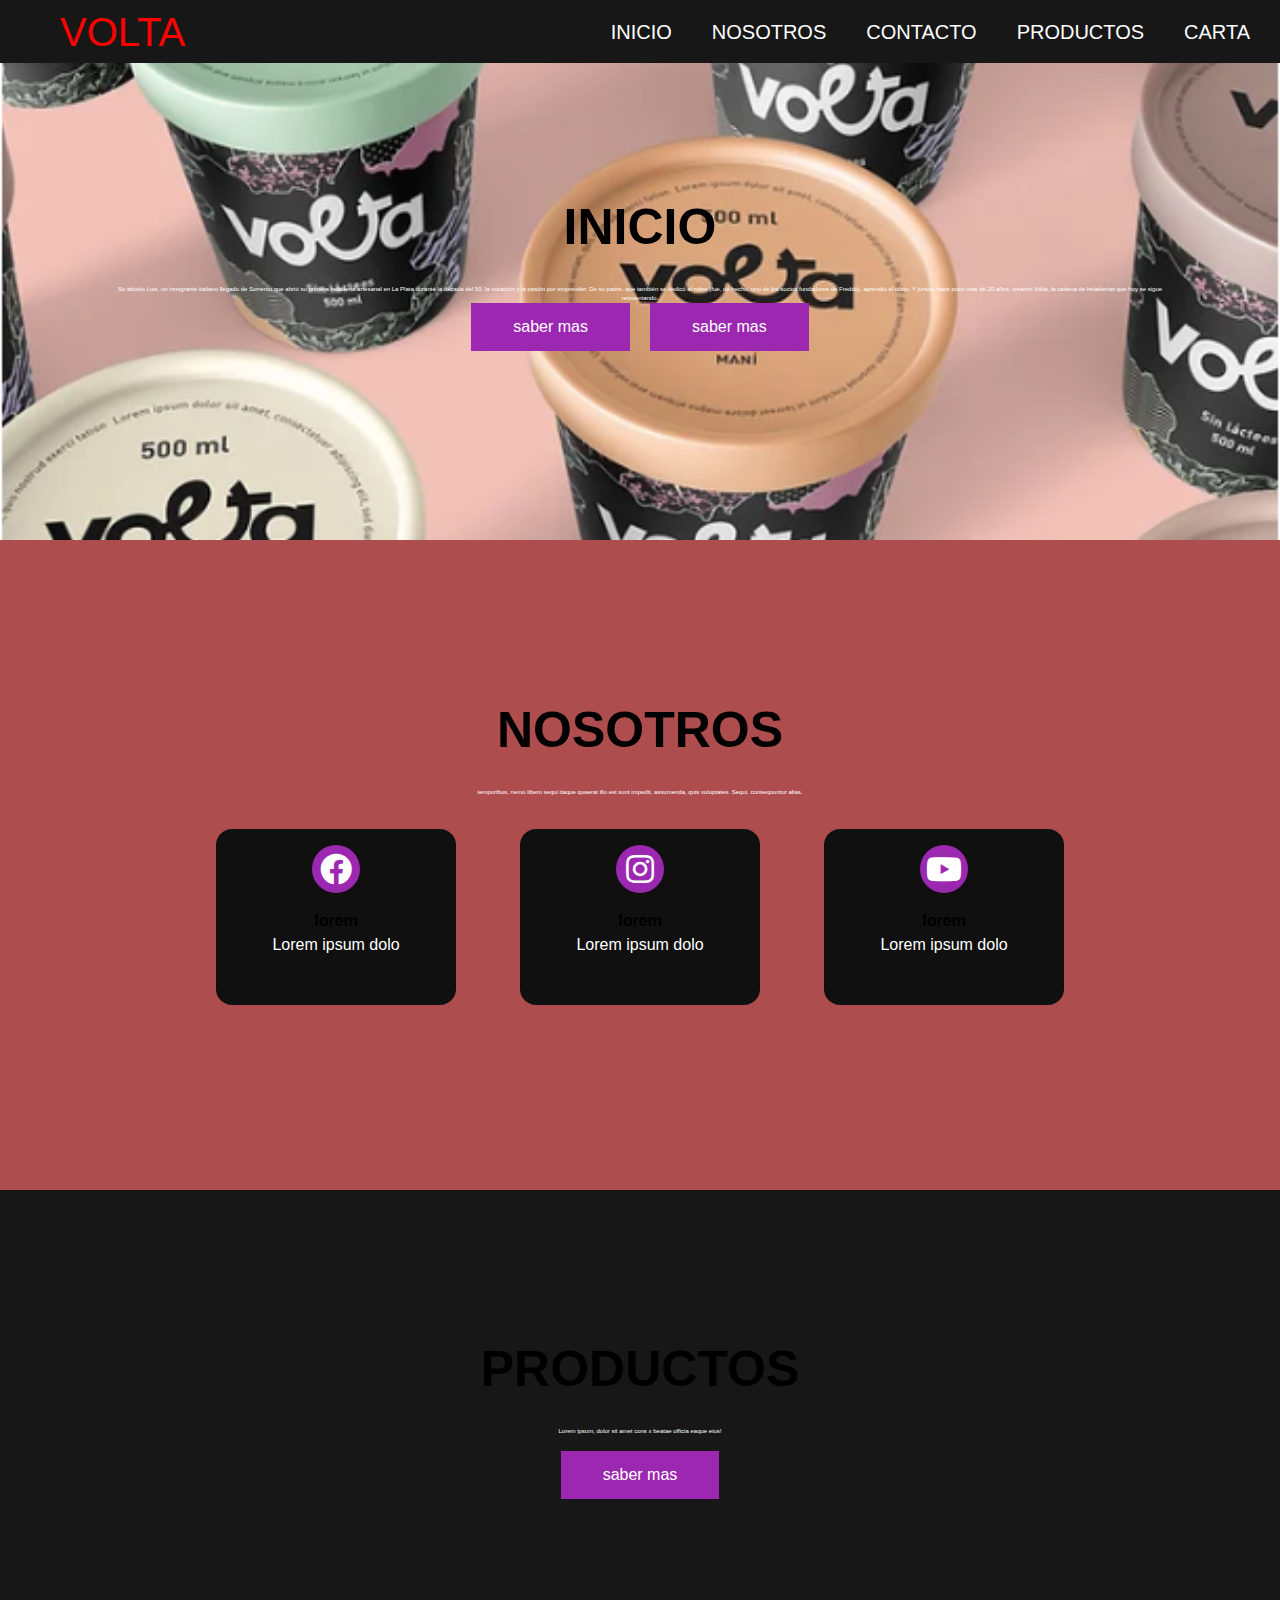
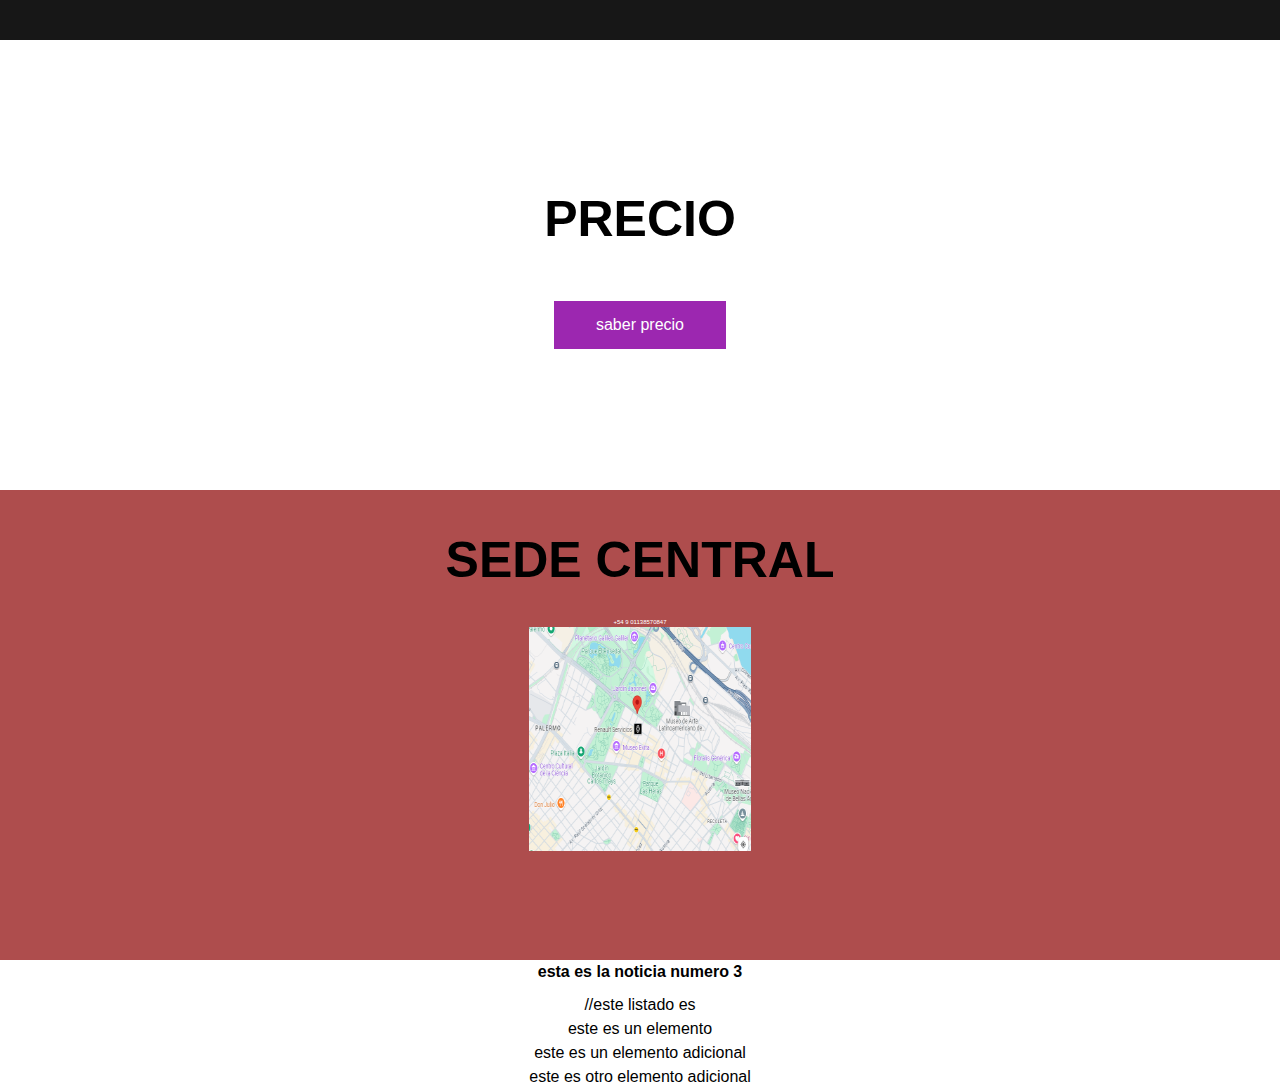
<file: volta/index.html>
<!DOCTYPE html>
<link rel= "stylesheet" href="style.css">
<link rel= "stylesheet" href="reset.css">
<html lang="es">
<head>
  <meta http-equiv="X-UA-Compatible" content="IE-edge" >
  <meta charset="UTF-8">
  <meta name="viewport" content="width=device-width, initial-scale=1.0">
  <link rel="stylesheet" href="https://cdnjs.cloudflare.com/ajax/libs/font-awesome/5.15.3/css/all.min.css">
  <title>Mi página web</title>
</head>

<body>
  <div class="head">
    <div class="logo">
      <a href="#">VOLTA</a>
      </div>
  
     <div class="navbar">
      <a href="#">inicio</a>
      <a href="#">nosotros</a>
      <a href="#">contacto</a>
      <a href="#">productos</a>
      <a href="#">carta</a>
     </div>
    </div>
  </div>

  <header class="content header">
    <h2 class="title">INICIO</h2>
    <p>Su abuelo Luis, un inmigrante italiano llegado de Sorrento que abrió su primera heladería artesanal en La Plata durante la década del 50, la vocación y la pasión por emprender.
       De su padre, que también se dedicó al rubro (fue, de hecho, uno de los socios fundadores de Freddo), aprendió el oficio.
        Y juntos, hace poco más de 20 años, crearon Volta, la cadena de heladerías que hoy se sigue reinventando.
    </p>
    <div class="btn-home">
      <a href="#" class="btn">saber mas</a>
      <a href="#" class="btn">saber mas</a>
    </div>
  </header>
  <section class="content sau">
    <h2 class="title">NOSOTROS</h2>
    <p>temporibus, nemo libero sequi itaque quaerat illo est sunt impedit,
       assumenda, quis voluptates. Sequi, consequuntur alias.</p>
     <div class="box-container">
      <div class="box">
        <i class="fab fa-facebook"></i>
        <h2>lorem</h2>
        <p>Lorem ipsum dolo</p>

      </div>
        
        <div class="box">
          <i class="fab fa-instagram"></i>
          <h2>lorem</h2>
          <p>Lorem ipsum dolo</p>
        </div>
         

          <div class="box">
            <i class="fab fa-youtube"></i>
            <h2>lorem</h2>
            <p>Lorem ipsum dolo</p>
          </div>
            
     </div>
  </section>

    <section class="content about">
    <h2 class="title">PRODUCTOS</h2>
    <p>Lorem ipsum, dolor sit amet cons
      x beatae officia eaque eius!</p>
    <a href="#" class="btn">saber mas</a>
    </section>


      <section class="content price">
        <article class="contain">
          <h2 class="title">PRECIO</h2>
          <p>parrafo</p>
          <a href="a" class="btn">saber precio</a>
        </article>
      </section>

      <section class="content contact">
        <h2 class="title">SEDE CENTRAL</h2>
        <figure class="map"></figure>
        <p>+54 9 01138570847</p>
        <figure><img src="mapa.png" height="70%" width="70%" alt="mapa"></figure>
    
      </section>


  </div>

  <hr />
  <h3>esta es la noticia numero 3</h3>
  <p>este listado no estara ordenado</p>
  //este listado es
  <ul>
    <li>este es un elemento</li>
    <li>este es un elemento adicional</li>
    <li>este es otro elemento adicional</li>
  </ul>
 


  

</body>

</html>
</file>
<file: volta/style.css>
*{
  margin: 0;
  padding: 0;
  border: 0;
  font-size: 100%;
  vertical-align: baseline;
}
body {
  text-align: center;
  font-family: sans-serif;
}
ol{
  list-style: none;
}
.head{
  display: flex;
  align-items: center;
  justify-content: space-between;
  height: 63px;
  background: #171717;
  position: fixed;
  width: 100%;
  z-index: 100;
}
.navbar{
  display: flex;
  margin-right: 10px;
}

.logo{
  margin-left: 20px;
}

.logo a{   
  /*tex-decoration me ayudo a apilar mis enlases*/
  text-decoration: none;
    margin-left: 40px;
   font-size: 40px;
   color: #ff0000;
   text-transform: uppercase;
  
}

.navbar a{
  display: block;
  padding: 23px 20px;
  color: #fff;
  text-decoration: none;
  text-transform: uppercase;  
  font-size: 20px;
}
.navbar a:hover {
  background: #363131;
}

.header{
  display: flex;
  justify-content: center;
  align-items: center;
  height: 60vh !important;
  background: url(VEGANOS.png) no-repeat center;
  background-size: cover;
}
.title{
  margin-bottom: 20px;
  font-size: 50px;
  font-weight: 600;
  text-transform: uppercase;
}

p{ 
  margin-bottom: 40px;
  font-size: 25%;
  color: #fff;
  padding: 0 100px;
}

.btn{
  display: inline-block;
  margin-top: 15px;
  padding: 10px 40px;
  border: 2px solid #9c27b0;
  color: #fff;
  text-decoration: none;
  background: #9c27b0;
}
.btn:hover{
  background: none;

}
.btn-home{
  display: flex;
}
.btn-home a {
  margin: 0 10px;
}
.content{
  display: flex;
  height: 50vh;
  flex-direction: column;
  justify-content: center;
  align-items: center;
}
.sau{
  padding: 100px;
  background: #920f0fbd;
}
.box-container{
  display: flex;
  justify-content: center;
  flex-wrap: wrap;
  text-align: center;
}
.box-container .box{
height: 11rem;
width: 15rem;
background: #101010;
text-align: center;
border-radius: 1rem;
box-shadow: 0, 3rem 3rem rgba(0, 0, 0, 5);
margin: 2rem;
}
.box-container .box i{
  height: 3rem;
  width: 3rem;
  line-height: 3rem;
  text-align: center;
  border-radius: 50%;
  color: #fff;
  background: #9c27b0;
  font-size: 2rem;
  margin: 1rem 0;
}
.box-container .box h3{
  font-size: 20px;
  color: #9c27b0;
}
.box-container .box p{
  padding:  0 15px;
  font-size: 16px;
}
.about{
  background: #171717;
}
.price{
  background: url(KETOS.png) no-repeat center;
  background-attachment: fixed;
  background-size: cover;
  text-align: center;

}
.contact {
padding-top: 20px;
background-color: #920f0fbd;
padding-bottom: 0;
}
@media (max-width: 720px){
 
  .title{
    margin-bottom: 0;
    font-size: 40px;
  }

  .sau{
    height: 120vh;
  }
  .navbar{
    display: none;
  }
}
</file>
